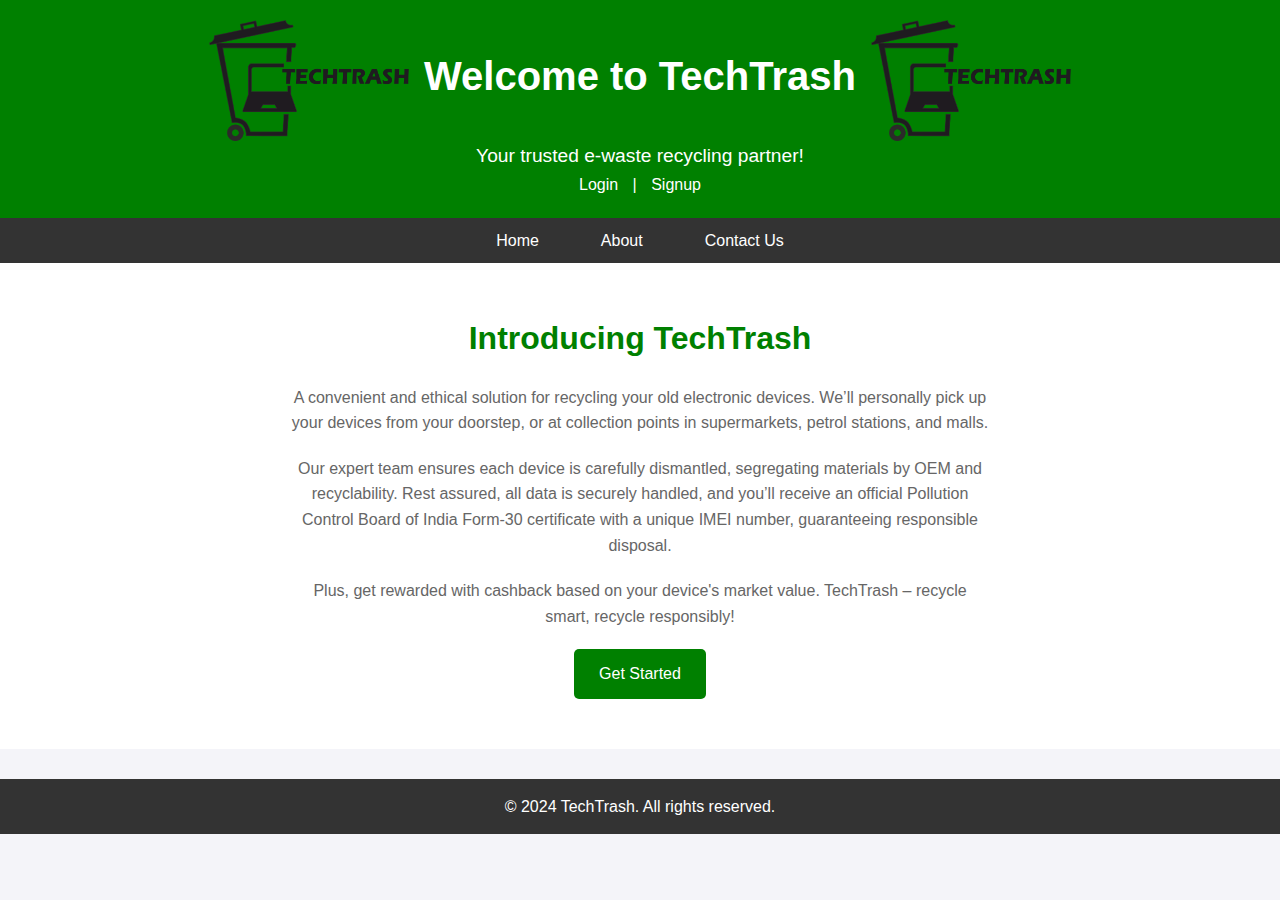
<file: index.html>
<!DOCTYPE html>
<html lang="en">
<head>
  <meta charset="UTF-8">
  <meta name="viewport" content="width=device-width, initial-scale=1.0">
  <title>TechTrash - Home</title>
  <link rel="stylesheet" href="index-style.css">
</head>
<body>
  <header>
    <div class="header-content">
      <img src="TechTrash_logo.png" alt="TechTrash Logo" class="logo">
      <h1>Welcome to TechTrash</h1>
      <img src="TechTrash_logo.png" alt="TechTrash Logo" class="logo">
    </div>
    <p>Your trusted e-waste recycling partner!</p>
    <div class="auth-links">
      <a href="login.html">Login</a> | <a href="signup.html">Signup</a>
    </div>
  </header>
  
  <nav>
    <ul class="nav-menu">
      <li><a href="#" onclick="navigateTo('home.html')">Home</a></li>
      <li><a href="#" onclick="navigateTo('about.html')">About</a></li>
      <li><a href="#" onclick="navigateTo('contact.html')">Contact Us</a></li>
    </ul>
  </nav>

  <section class="intro-section">
    <h2>Introducing TechTrash</h2>
    <p>A convenient and ethical solution for recycling your old electronic devices. We’ll personally pick up your devices from your doorstep, or at collection points in supermarkets, petrol stations, and malls.</p>
    <p>Our expert team ensures each device is carefully dismantled, segregating materials by OEM and recyclability. Rest assured, all data is securely handled, and you’ll receive an official Pollution Control Board of India Form-30 certificate with a unique IMEI number, guaranteeing responsible disposal.</p>
    <p>Plus, get rewarded with cashback based on your device's market value. TechTrash – recycle smart, recycle responsibly!</p>
    <a href="signup.html" class="cta-button">Get Started</a>
  </section>

  <footer>
    <p>&copy; 2024 TechTrash. All rights reserved.</p>
  </footer>
  <script>
    function navigateTo(page) {
      window.location.href = page;
    }
  </script>  
</body>
</html>
</file>
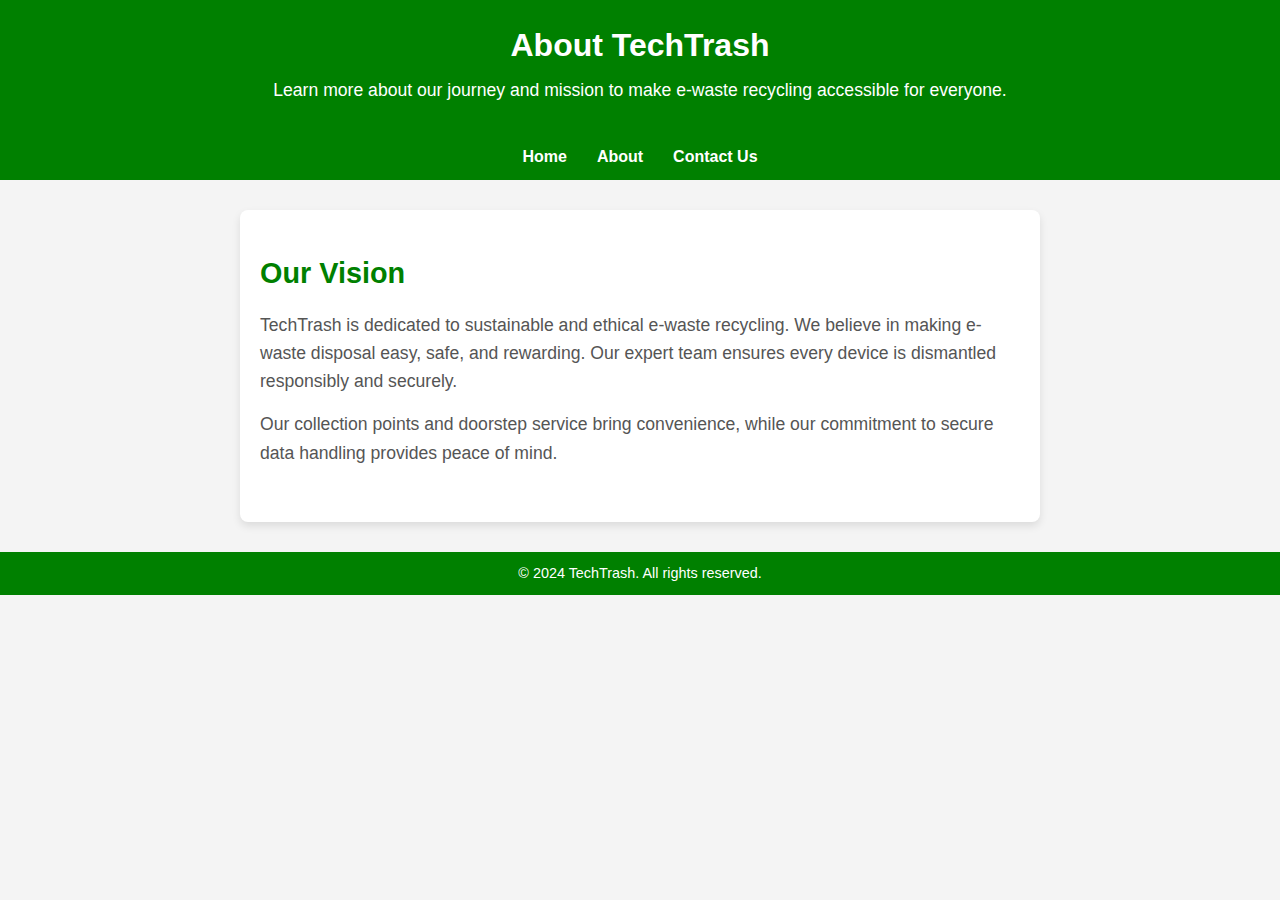
<file: about.html>
<!DOCTYPE html>
<html lang="en">
<head>
  <meta charset="UTF-8">
  <meta name="viewport" content="width=device-width, initial-scale=1.0">
  <title>About TechTrash</title>
  <link rel="stylesheet" href="hac.css">
</head>
<body>
  <header>
    <h1>About TechTrash</h1>
    <p>Learn more about our journey and mission to make e-waste recycling accessible for everyone.</p>
  </header>

  <nav>
    <ul class="nav-menu">
      <li><a href="home.html">Home</a></li>
      <li><a href="about.html">About</a></li>
      <li><a href="contact.html">Contact Us</a></li>
    </ul>
  </nav>

  <section class="about-section">
    <h2>Our Vision</h2>
    <p>TechTrash is dedicated to sustainable and ethical e-waste recycling. We believe in making e-waste disposal easy, safe, and rewarding. Our expert team ensures every device is dismantled responsibly and securely.</p>
    <p>Our collection points and doorstep service bring convenience, while our commitment to secure data handling provides peace of mind.</p>
  </section>

  <footer>
    <p>&copy; 2024 TechTrash. All rights reserved.</p>
  </footer>
</body>
</html>
</file>
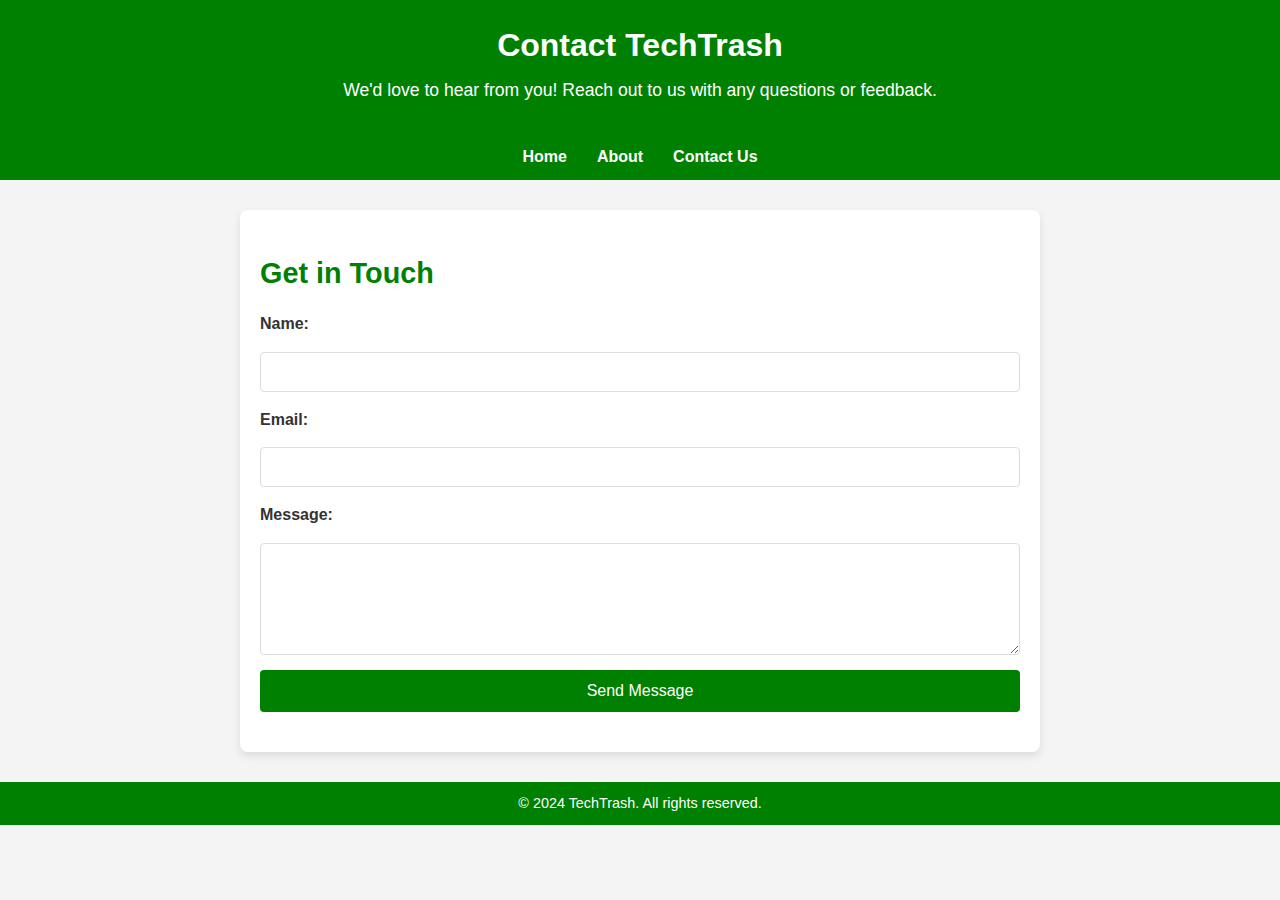
<file: contact.html>
<!DOCTYPE html>
<html lang="en">
<head>
  <meta charset="UTF-8">
  <meta name="viewport" content="width=device-width, initial-scale=1.0">
  <title>Contact TechTrash</title>
  <link rel="stylesheet" href="hac.css">
</head>
<body>
  <header>
    <h1>Contact TechTrash</h1>
    <p>We'd love to hear from you! Reach out to us with any questions or feedback.</p>
  </header>

  <nav>
    <ul class="nav-menu">
      <li><a href="home.html">Home</a></li>
      <li><a href="about.html">About</a></li>
      <li><a href="contact.html">Contact Us</a></li>
    </ul>
  </nav>

  <section class="contact-section">
    <h2>Get in Touch</h2>
    <form action="#" method="post">
      <label for="name">Name:</label>
      <input type="text" id="name" name="name" required>
      
      <label for="email">Email:</label>
      <input type="email" id="email" name="email" required>
      
      <label for="message">Message:</label>
      <textarea id="message" name="message" rows="5" required></textarea>
      
      <button type="submit">Send Message</button>
    </form>
  </section>

  <footer>
    <p>&copy; 2024 TechTrash. All rights reserved.</p>
  </footer>
</body>
</html>
</file>
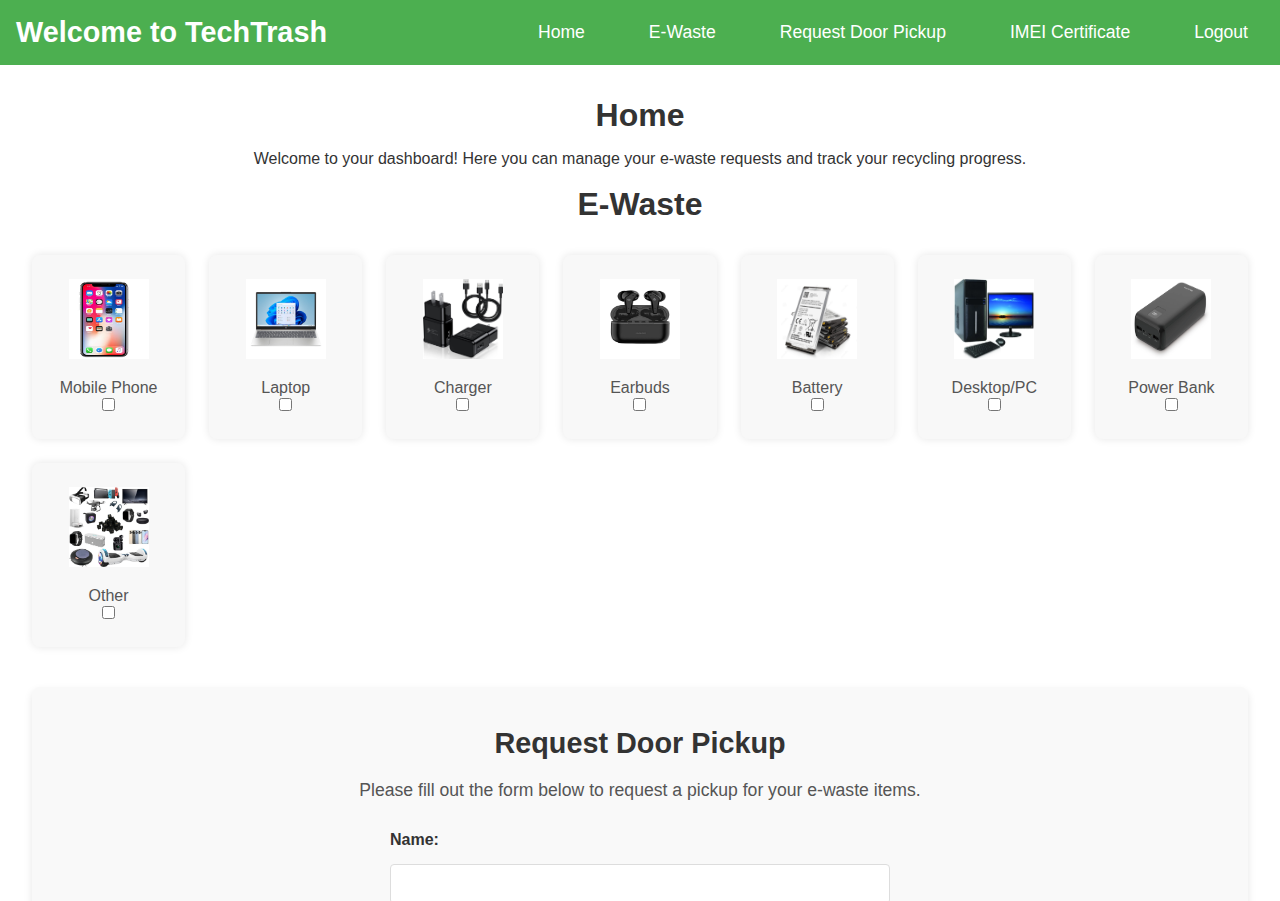
<file: dashboard.html>
<!DOCTYPE html>
<html lang="en">
<head>
    <meta charset="UTF-8">
    <meta name="viewport" content="width=device-width, initial-scale=1.0">
    <title>TechTrash Dashboard</title>
    <link rel="stylesheet" href="dashboard-style.css">
</head>
<body>
    <header>
        <div class="navbar">
            <h1>Welcome to TechTrash</h1>
            <nav>
                <ul>
                    <li><a href="#home">Home</a></li>
                    <li><a href="#ewaste">E-Waste</a></li>
                    <li><a href="#request-pickup">Request Door Pickup</a></li>
                    <li><a href="#imei-certificate">IMEI Certificate</a></li>
                    <li><a href="index.html">Logout</a></li>
                </ul>
            </nav>
        </div>
    </header>

    <div class="container">
        <main class="main-content">
            <section id="home">
                <h2>Home</h2>
                <p id="homecontent">Welcome to your dashboard! Here you can manage your e-waste requests and track your recycling progress.</p><br>
            </section>
            <section id="ewaste">
                <h2>E-Waste</h2>
                <div class="e-waste-section">
                    <div class="e-waste-item">
                        <img src="Mobile_Phone.avif" alt="Mobile Phone">
                        <p>Mobile Phone</p>
                        <input type="checkbox" id="mobile" value="Mobile Phone">
                    </div>
                    <div class="e-waste-item">
                        <img src="Laptop.jpg" alt="Laptop">
                        <p>Laptop</p>
                        <input type="checkbox" id="laptop" value="Laptop">
                    </div>
                    <div class="e-waste-item">
                        <img src="Charger.jpg" alt="Charger">
                        <p>Charger</p>
                        <input type="checkbox" id="charger" value="Charger">
                    </div>
                    <div class="e-waste-item">
                        <img src="earbuds.jpg" alt="Earbuds">
                        <p>Earbuds</p>
                        <input type="checkbox" id="earbuds" value="Earbuds">
                    </div>
                    <div class="e-waste-item">
                        <img src="Batteries.jpg " alt="Battery">
                        <p>Battery</p>
                        <input type="checkbox" id="battery" value="Battery">
                    </div>
                    <div class="e-waste-item">
                        <img src="Desktop.webp" alt="Desktop/PC">
                        <p>Desktop/PC</p>
                        <input type="checkbox" id="desktop" value="Desktop">
                    </div>
                    <div class="e-waste-item">
                        <img src="PowerBank.webp" alt="Power Bank">
                        <p>Power Bank</p>
                        <input type="checkbox" id="desktop" value="Power Bank">
                    </div>
                    <div class="e-waste-item">
                        <img src="Other.jpg" alt="Other">
                        <p>Other</p>
                        <input type="checkbox" id="desktop" value="Other">
                    </div>
                </div>
            </section>
            <section id="door-pickup">
                <h2>Request Door Pickup</h2>
                <p>Please fill out the form below to request a pickup for your e-waste items.</p>
                <!-- Form for requesting a pickup -->
                <form id="pickup-form">
                  <label for="name">Name:</label>
                  <input type="text" id="name" name="name" required>
                  
                  <label for="address">Address:</label>
                  <textarea id="address" name="address" required></textarea>
                  
                  <label for="contact">Contact Number:</label>
                  <input type="text" id="contact" name="contact" required>
              
                  <button type="submit">Submit Request</button>
                </form>
              </section>              

            <section id="imei-certificate">
                <h2>IMEI Certificate</h2>
                <div class="certificate-section">
                    <h3>Your IMEI Certificate</h3>
                    <p>Upon completion of the recycling process, you will receive your official IMEI certificate.</p>
                </div>
            </section>
        </main>
    </div>

    <script>
        function scrollToPickup() {
    document.getElementById("door-pickup").scrollIntoView({
    behavior: "smooth"
    });
    }
    </script>
</body>
</html>
</file>
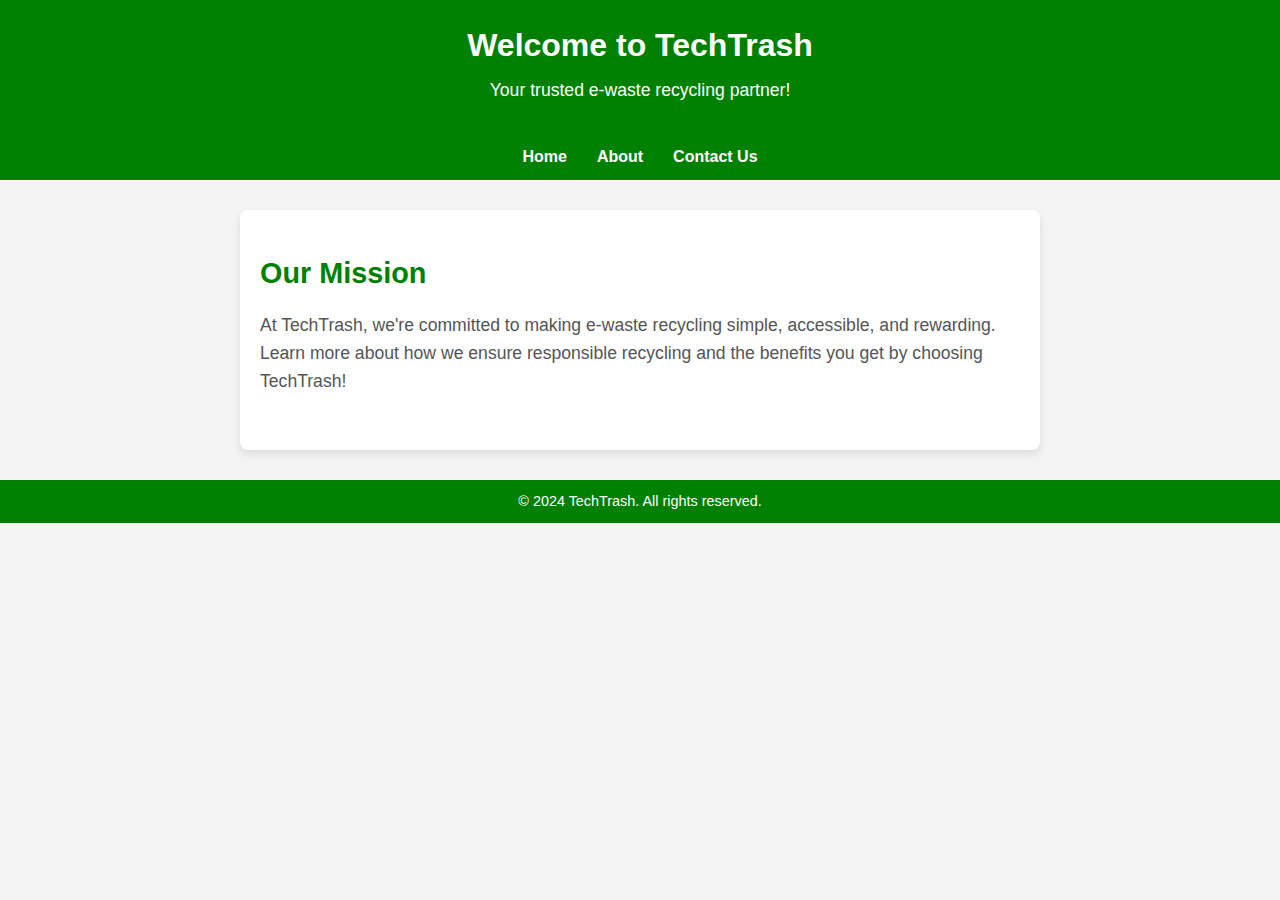
<file: home.html>
<!DOCTYPE html>
<html lang="en">
<head>
  <meta charset="UTF-8">
  <meta name="viewport" content="width=device-width, initial-scale=1.0">
  <title>TechTrash - Home</title>
  <link rel="stylesheet" href="hac.css">
</head>
<body>
  <header>
    <h1>Welcome to TechTrash</h1>
    <p>Your trusted e-waste recycling partner!</p>
  </header>
  
  <nav>
    <ul class="nav-menu">
      <li><a href="home.html">Home</a></li>
      <li><a href="about.html">About</a></li>
      <li><a href="contact.html">Contact Us</a></li>
    </ul>
  </nav>

  <section class="intro-section">
    <h2>Our Mission</h2>
    <p>At TechTrash, we're committed to making e-waste recycling simple, accessible, and rewarding. Learn more about how we ensure responsible recycling and the benefits you get by choosing TechTrash!</p>
  </section>

  <footer>
    <p>&copy; 2024 TechTrash. All rights reserved.</p>
  </footer>
</body>
</html>
</file>
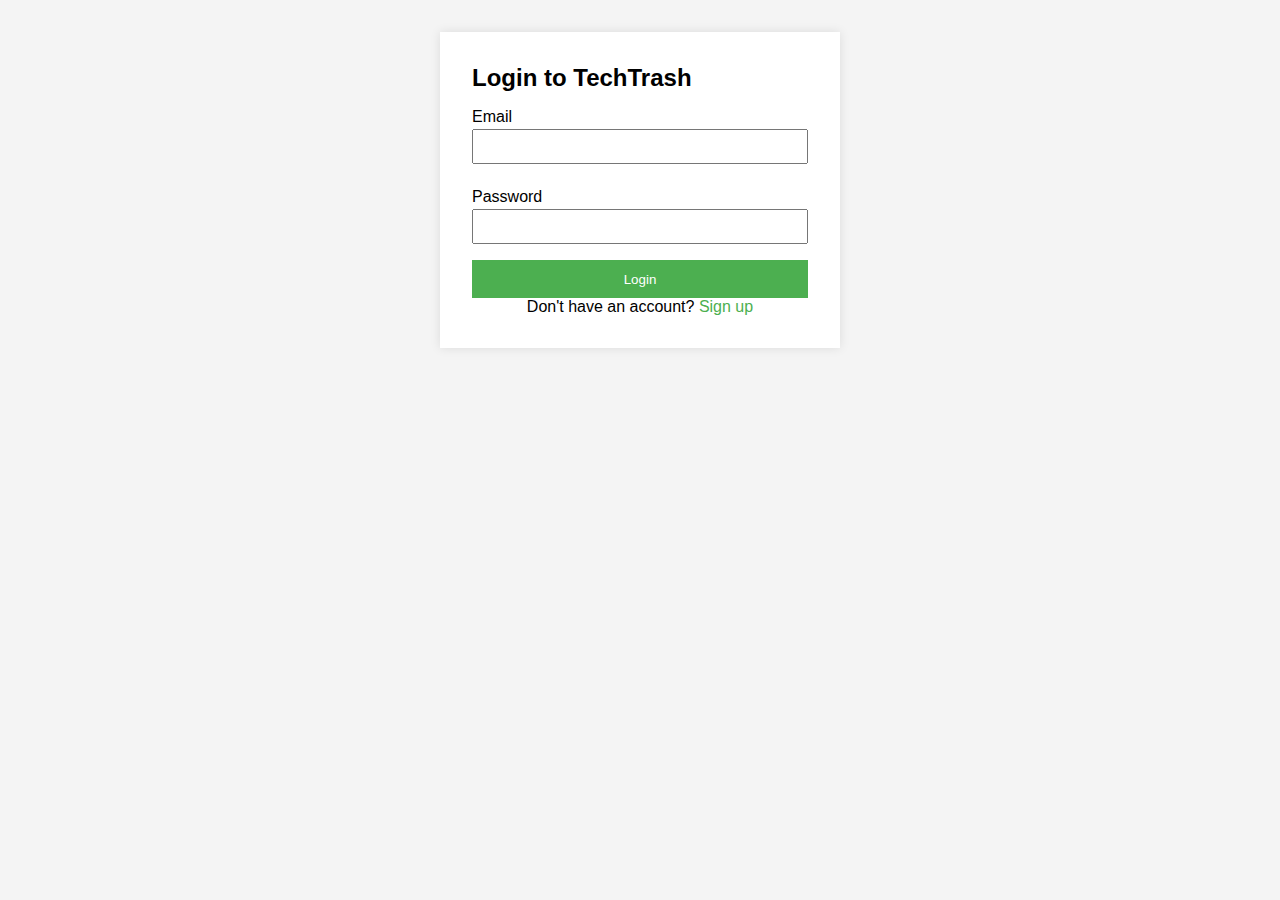
<file: login.html>
<!DOCTYPE html>
<html lang="en">
<head>
    <meta charset="UTF-8">
    <meta name="viewport" content="width=device-width, initial-scale=1.0">
    <title>Login - TechTrash</title>
    <link rel="stylesheet" href="styles.css">
</head>
<body>
    <div class="auth-container">
        <h2>Login to TechTrash</h2>
        <form id="loginForm">
            <label for="email">Email</label>
            <input type="email" id="email" required>

            <label for="password">Password</label>
            <input type="password" id="password" required>

            <button type="submit" id="loginButton">Login</button>
        </form>
        <p>Don't have an account? <a href="signup.html">Sign up</a></p>
    </div>

    <script src="main.js"></script>
</body>
</html>
</file>
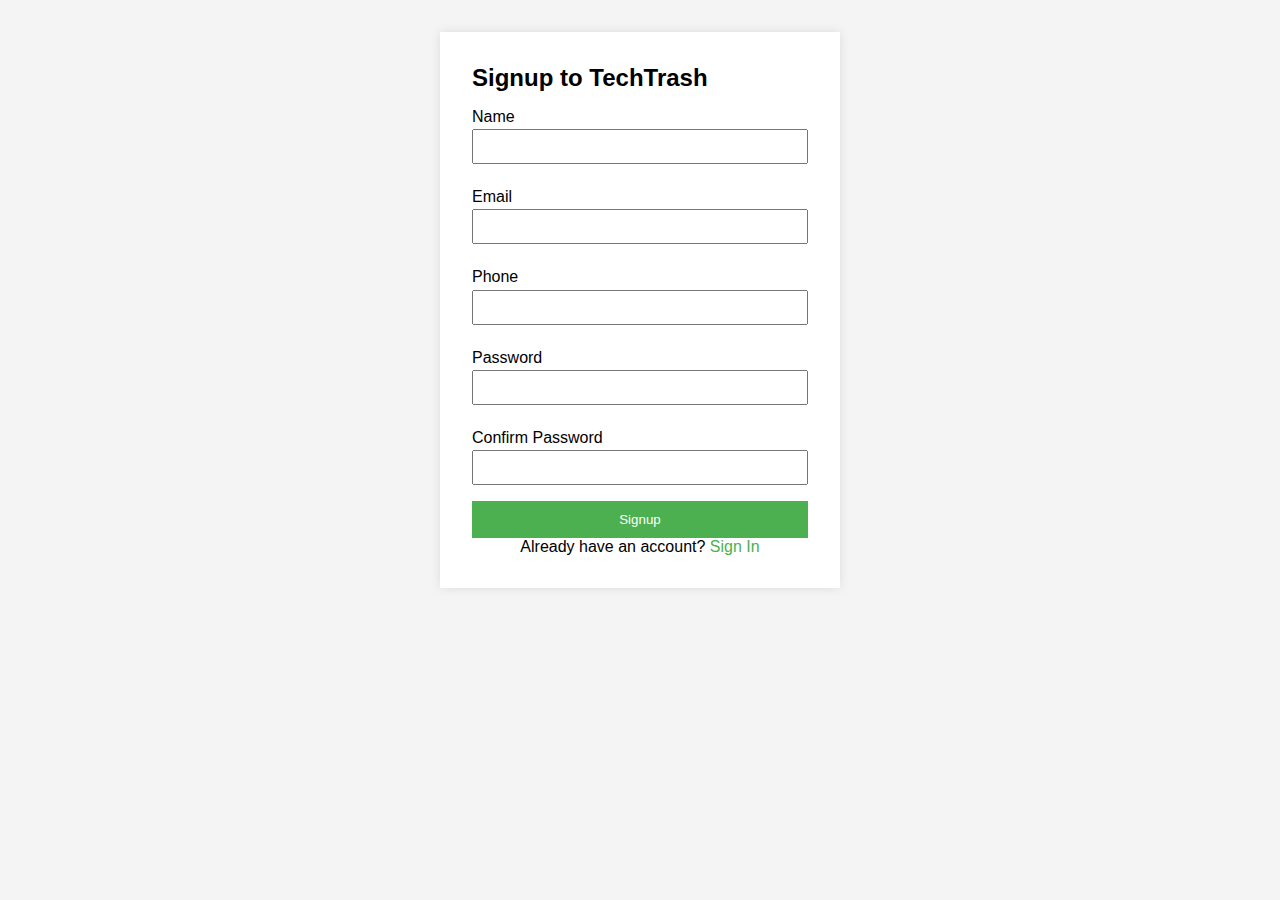
<file: signup.html>
<!DOCTYPE html>
<html lang="en">
<head>
  <meta charset="UTF-8">
  <title>Signup - TechTrash</title>
  <link rel="stylesheet" href="styles.css">
</head>
<body>

  <div class="auth-container">
    <h2>Signup to TechTrash</h2>
    <form id="signupForm">
      <label for="name">Name</label>
      <input type="text" id="name" name="name" required>

      <label for="email">Email</label>
      <input type="email" id="email" name="email" required>

      <label for="phone">Phone</label>
      <input type="text" id="phone" name="phone" required>

      <label for="password">Password</label>
      <input type="password" id="password" name="password" required>

      <label for="password2">Confirm Password</label>
      <input type="password" id="password2" name="password2" required>

      <button type="submit">Signup</button>
    </form>

    <p>Already have an account? <a href="dashboard.html">Sign In</a></p>
  </div>

  <script src="main.js"></script>
</body>
</html>
</file>
<file: hac.css>
/* Global styling */
* {
    margin: 0;
    padding: 0;
    box-sizing: border-box;
    font-family: Arial, sans-serif;
}

body {
    background-color: #f4f4f4;
    color: #333;
    line-height: 1.6;
}

/* Header styling */
header {
    background-color: green;
    color: #fff;
    text-align: center;
    padding: 20px 0;
}

header h1 {
    font-size: 2em;
    margin-bottom: 5px;
}

header p {
    font-size: 1.1em;
    margin-bottom: 10px;
}

header .auth-links {
    margin-top: 10px;
}

header .auth-links a {
    color: #fff;
    text-decoration: none;
    margin: 0 10px;
}

header .auth-links a:hover {
    color: greenyellow;
    text-decoration: underline;
}

/* Navigation bar styling */
nav {
    background-color: green;
    padding: 10px 0;
}

.nav-menu {
    display: flex;
    justify-content: center;
    list-style-type: none;
}

.nav-menu li {
    margin: 0 15px;
}

.nav-menu a {
    color: #fff;
    text-decoration: none;
    font-weight: bold;
}

.nav-menu a:hover {
    color: greenyellow;
}

/* Section styling */
section {
    padding: 40px 20px;
    max-width: 800px;
    margin: 30px auto;
    background-color: #fff;
    border-radius: 8px;
    box-shadow: 0 4px 8px rgba(0, 0, 0, 0.1);
}

section h2 {
    font-size: 1.8em;
    margin-bottom: 15px;
    color: green;
}

section p {
    margin-bottom: 15px;
    font-size: 1.1em;
    color: #555;
}

/* Form styling for Contact Us page */
form {
    display: flex;
    flex-direction: column;
    gap: 15px;
}

form label {
    font-weight: bold;
    color: #333;
}

form input, form textarea {
    padding: 10px;
    border: 1px solid #ddd;
    border-radius: 4px;
    font-size: 16px;
}

form button {
    padding: 12px;
    color: #fff;
    background-color: green;
    border: none;
    border-radius: 4px;
    font-size: 16px;
    cursor: pointer;
    transition: background-color 0.3s ease;
}

form button:hover {
    background-color: greenyellow;
}

/* Footer styling */
footer {
    background-color: green;
    color: #fff;
    text-align: center;
    padding: 10px 0;
    margin-top: 30px;
}

footer p {
    font-size: 0.9em;
}
</file>
<file: index-style.css>
/* Global reset */
* {
    margin: 0;
    padding: 0;
    box-sizing: border-box;
}
header {
    text-align: center;
    padding: 20px;
    background-color: #f4f4f4;
  }
  
  .header-content {
    display: flex;
    align-items: center;
    justify-content: center;
  }
  
  header h1 {
    margin: 0 15px;
    font-size: 2em;
  }
  
  .logo {
    width: 200px; 
    height: auto;
  }
  
/* Basic body styling */
body {
    font-family: Arial, sans-serif;
    color: #333;
    background-color: #f4f4f9;
    line-height: 1.6;
}

/* Header styling */
header {
    background-color: green;
    color: #fff;
    padding: 20px 0;
    text-align: center;
}

header h1 {
    font-size: 2.5em;
    margin-bottom: 10px;
}

header p {
    font-size: 1.2em;
}

.auth-links a {
    color: #fff;
    margin: 0 10px;
    text-decoration: none;
}

.auth-links a:hover {
    text-decoration: underline;
}

/* Navigation menu styling */
nav {
    background-color: #333;
    padding: 10px 0;
}

.nav-menu {
    display: flex;
    justify-content: center;
    list-style-type: none;
    padding: 0;
}

.nav-menu li {
    margin: 0 15px;
}

.nav-menu a {
    color: #fff;
    text-decoration: none;
    font-size: 1em;
    padding: 8px 16px;
    transition: background-color 0.3s ease;
}

.nav-menu a:hover {
    background-color: #555;
    border-radius: 4px;
}

/* Introduction section styling */
.intro-section {
    padding: 50px 20px;
    text-align: center;
    background-color: #fff;
}

.intro-section h2 {
    font-size: 2em;
    color: green;
    margin-bottom: 20px;
}

.intro-section p {
    max-width: 700px;
    margin: 0 auto 20px;
    color: #666;
}

.cta-button {
    display: inline-block;
    padding: 12px 25px;
    font-size: 1em;
    color: #fff;
    background-color: green;
    border: none;
    border-radius: 5px;
    text-decoration: none;
    transition: background-color 0.3s ease;
}

.cta-button:hover {
    background-color: greenyellow;
}

/* Footer styling */
footer {
    background-color: #333;
    color: #fff;
    text-align: center;
    padding: 15px 0;
    margin-top: 30px;
}
</file>
<file: dashboard-style.css>
/* Basic Reset */
* {
    margin: 0;
    padding: 0;
    box-sizing: border-box;
}

body {
    font-family: Arial, sans-serif;
    background-color: #f4f4f4;
    color: #333;
}

/* Header Section */
header {
    background-color: #4CAF50;
    color: #fff;
    padding: 1rem;
}

.navbar {
    display: flex;
    justify-content: space-between;
    align-items: center;
}

.navbar h1 {
    font-size: 1.8rem;
}

nav ul {
    list-style-type: none;
    display: flex;
}

nav ul li {
    margin-left: 2rem;
}

nav ul li a {
    text-decoration: none;
    color: #fff;
    font-size: 1.1rem;
    padding: 0.5rem 1rem;
    transition: background 0.3s;
}

nav ul li a:hover {
    background-color: #45a049;
    border-radius: 4px;
}

/* Dashboard Layout */
.container {
    display: flex;
    height: calc(100vh - 64px); /* Adjust height to avoid overlapping with header */
}

/* Main Content */
.main-content {
    flex: 1;
    padding: 2rem;
    background-color: #fff;
    overflow-y: auto;
}

.main-content h2 {
    font-size: 2rem;
    color: #333;
    margin-bottom: 1rem;
}

/* E-Waste Section */
.e-waste-section {
    display: grid;
    grid-template-columns: repeat(auto-fit, minmax(150px, 1fr));
    gap: 1.5rem;
    margin-top: 2rem;
}

.e-waste-item {
    background-color: #f8f8f8;
    padding: 1.5rem;
    text-align: center;
    border-radius: 8px;
    box-shadow: 0 0 8px rgba(0, 0, 0, 0.1);
    transition: transform 0.3s;
}

.e-waste-item:hover {
    transform: scale(1.05);
}

.e-waste-item img {
    width: 80px;
    height: 80px;
    margin-bottom: 1rem;
}

.e-waste-item p {
    font-size: 1rem;
    color: #555;
}

/* Request Pickup Button */
/* Request Door Pickup Section Styling */
#door-pickup {
    background-color: #f9f9f9; /* Light gray background */
    padding: 40px;
    margin: 40px 0;
    border-radius: 8px;
    box-shadow: 0 4px 8px rgba(0, 0, 0, 0.1);
  }
  
  #door-pickup h2 {
    font-size: 1.8em;
    color: #333;
    margin-bottom: 20px;
    text-align: center;
  }
  
  #door-pickup p {
    font-size: 1.1em;
    color: #555;
    text-align: center;
    margin-bottom: 30px;
  }
  
  #pickup-form {
    max-width: 500px;
    margin: 0 auto;
    display: flex;
    flex-direction: column;
    gap: 15px;
  }
  
  #pickup-form label {
    font-weight: bold;
    color: #333;
  }
  
  #pickup-form input[type="text"],
  #pickup-form textarea {
    width: 100%;
    padding: 10px;
    border: 1px solid #ddd;
    border-radius: 4px;
    font-size: 1em;
  }
  
  #pickup-form textarea {
    resize: vertical;
    min-height: 80px;
  }
  
  #pickup-form button[type="submit"] {
    background-color: #4CAF50;
    color: white;
    padding: 10px 20px;
    font-size: 1em;
    border: none;
    border-radius: 4px;
    cursor: pointer;
    transition: background-color 0.3s;
  }
  
  #pickup-form button[type="submit"]:hover {
    background-color: #45a049;
  }
  

/* IMEI Certificate Section */
.certificate-section {
    margin-top: 3rem;
    padding: 1.5rem;
    background-color: #f1f1f1;
    border-left: 4px solid #4CAF50;
    font-size: 1rem;
    color: #333;
}

.certificate-section h3 {
    font-size: 1.5rem;
    color: #4CAF50;
    margin-bottom: 1rem;
}

.certificate-section p {
    line-height: 1.6;
}

/* Responsive Design */
@media (max-width: 768px) {
    .container {
        flex-direction: column;
    }
    
    .main-content {
        padding: 1rem;
    }
}
#homecontent{
    text-align: center;
}

h2{
    text-align:center;
}
</file>
<file: styles.css>
/* public/css/styles.css */
/* Basic reset */
* {
  margin: 0;
  padding: 0;
  box-sizing: border-box;
}

nav {
  background-color: #333;
  padding: 10px 0;
}

.nav-menu {
  display: flex;
  justify-content: center;
  list-style-type: none;
}

.nav-menu li {
  margin: 0 15px;
}

.nav-menu a {
  color: #fff;
  text-decoration: none;
  font-size: 16px;
  padding: 8px 16px;
  transition: background-color 0.3s ease;
}

.nav-menu a:hover {
  background-color: #555;
  border-radius: 4px;
}

body {
    font-family: Arial, sans-serif;
    background-color: #f4f4f4;
    margin: 0;
    padding: 0;
}
  
  header {
    text-align: center;
    padding: 2rem;
    background-color: #4CAF50;
    color: #fff;
}
  
  .auth-container {
    max-width: 400px;
    margin: 2rem auto;
    padding: 2rem;
    background: #fff;
    box-shadow: 0 0 10px rgba(0,0,0,0.1);
}
  
  .auth-container h2 {
    margin-bottom: 1rem;
}
  
  .auth-container label {
    display: block;
    margin: 0.5rem 0 0.2rem;
}
  
  .auth-container input {
    width: 100%;
    padding: 0.5rem;
    margin-bottom: 1rem;
}
  
  .auth-container button {
    width: 100%;
    padding: 0.7rem;
    background-color: #4CAF50;
    color: #fff;
    border: none;
    cursor: pointer;
}
  
  .auth-container p {
    text-align: center;
}
  
  .auth-container a {
    color: #4CAF50;
    text-decoration: none;
}
</file>
